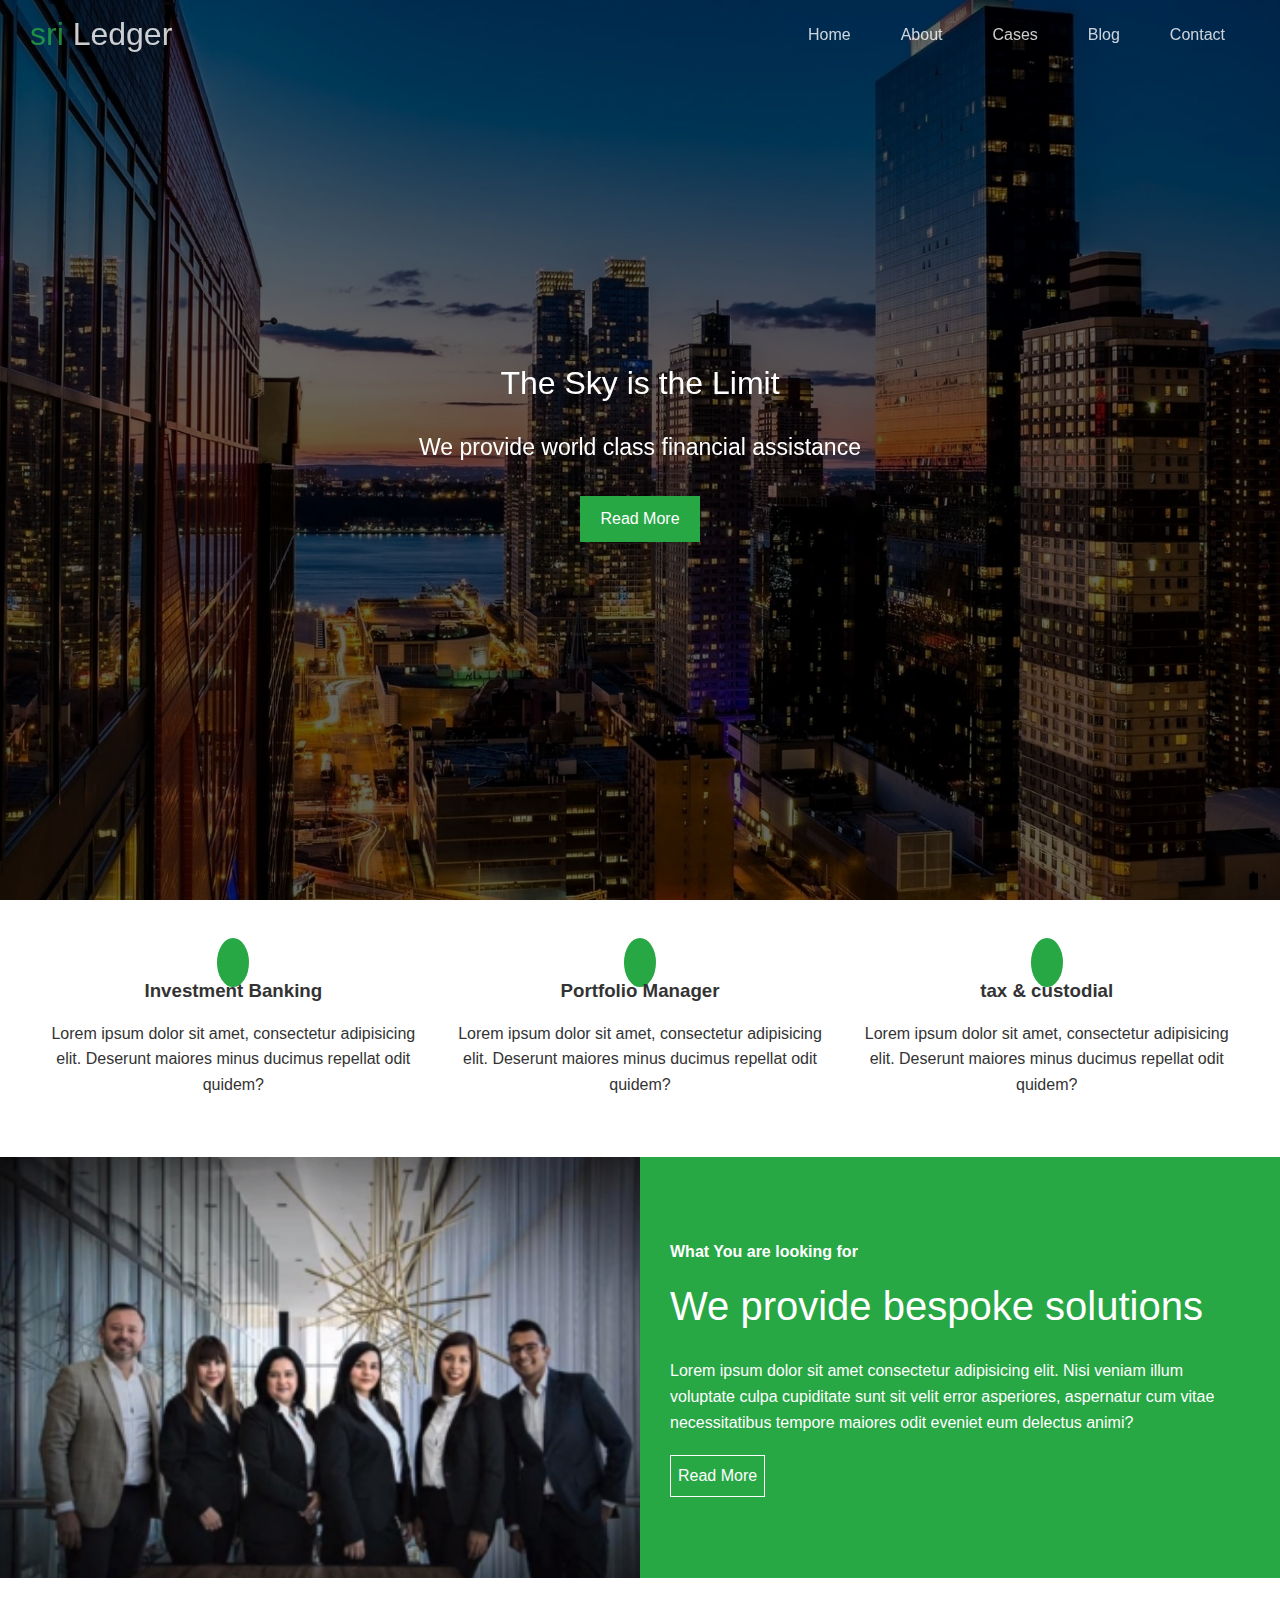
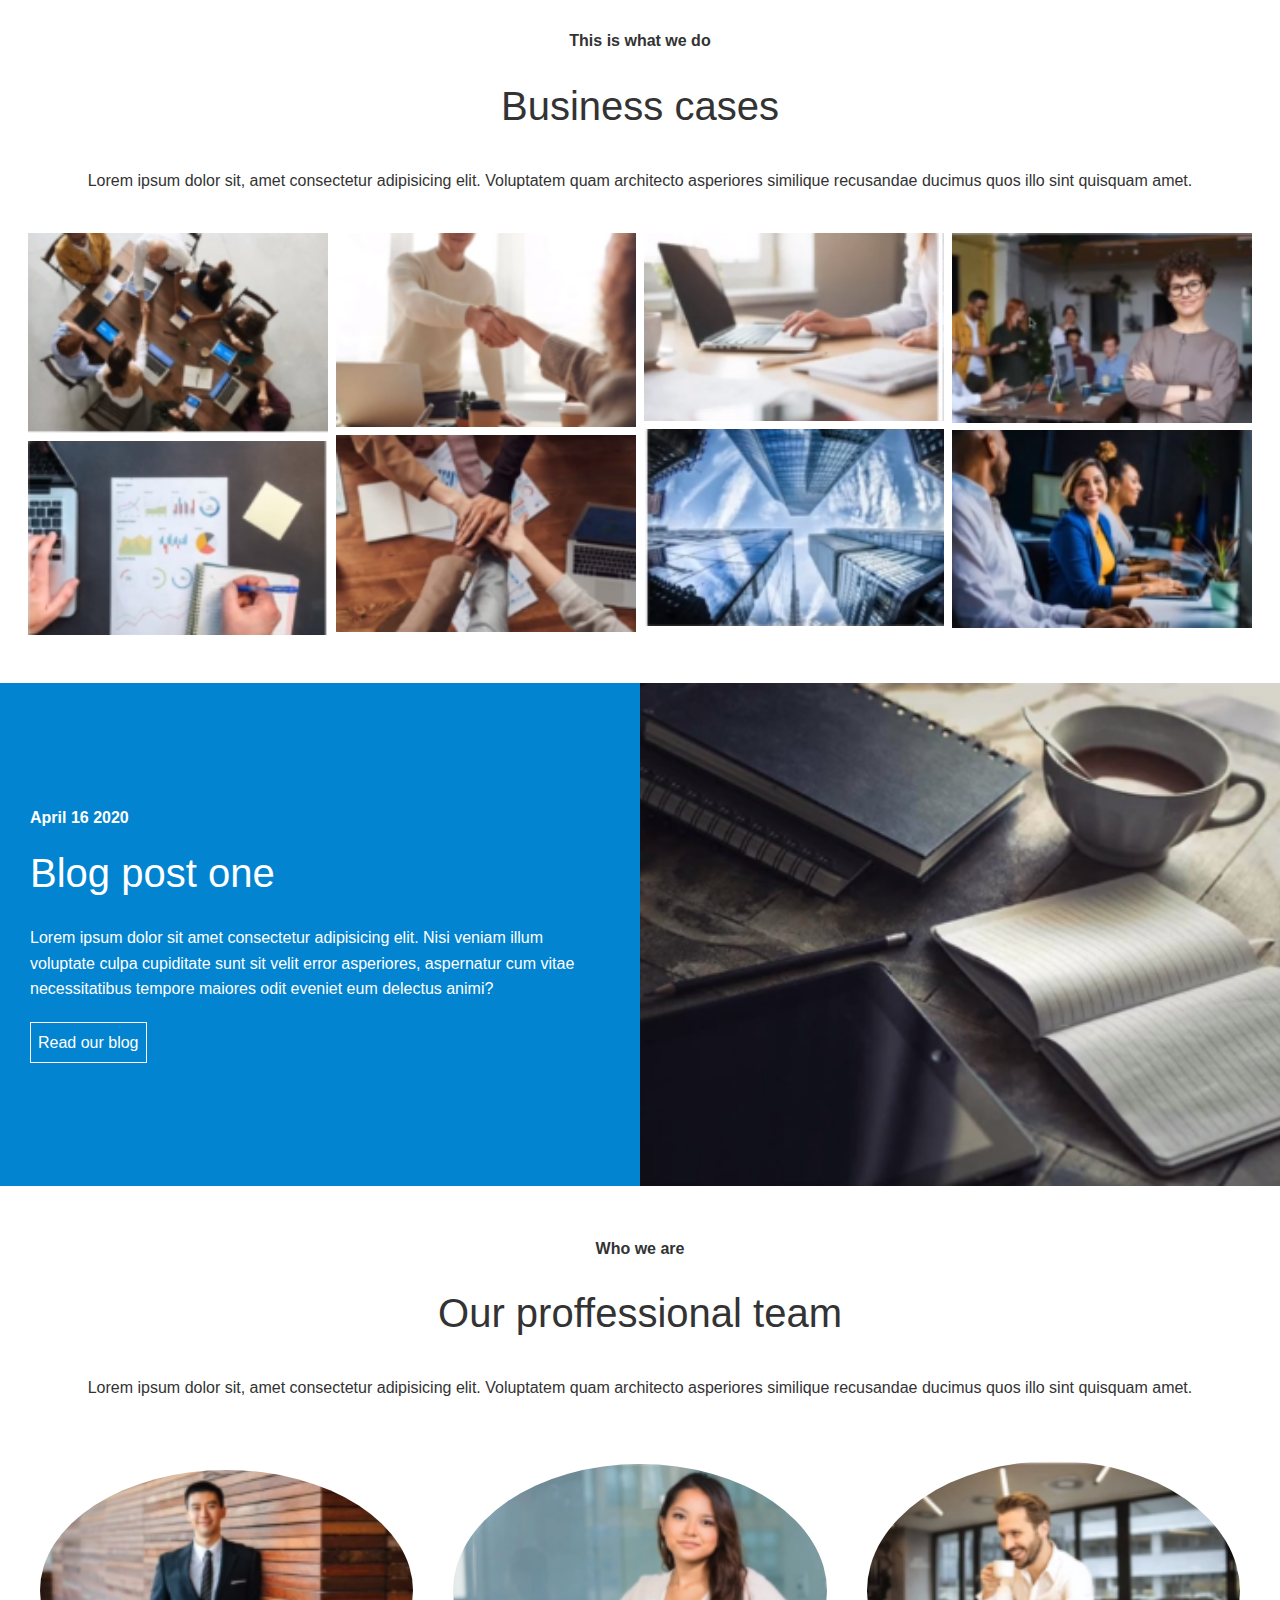
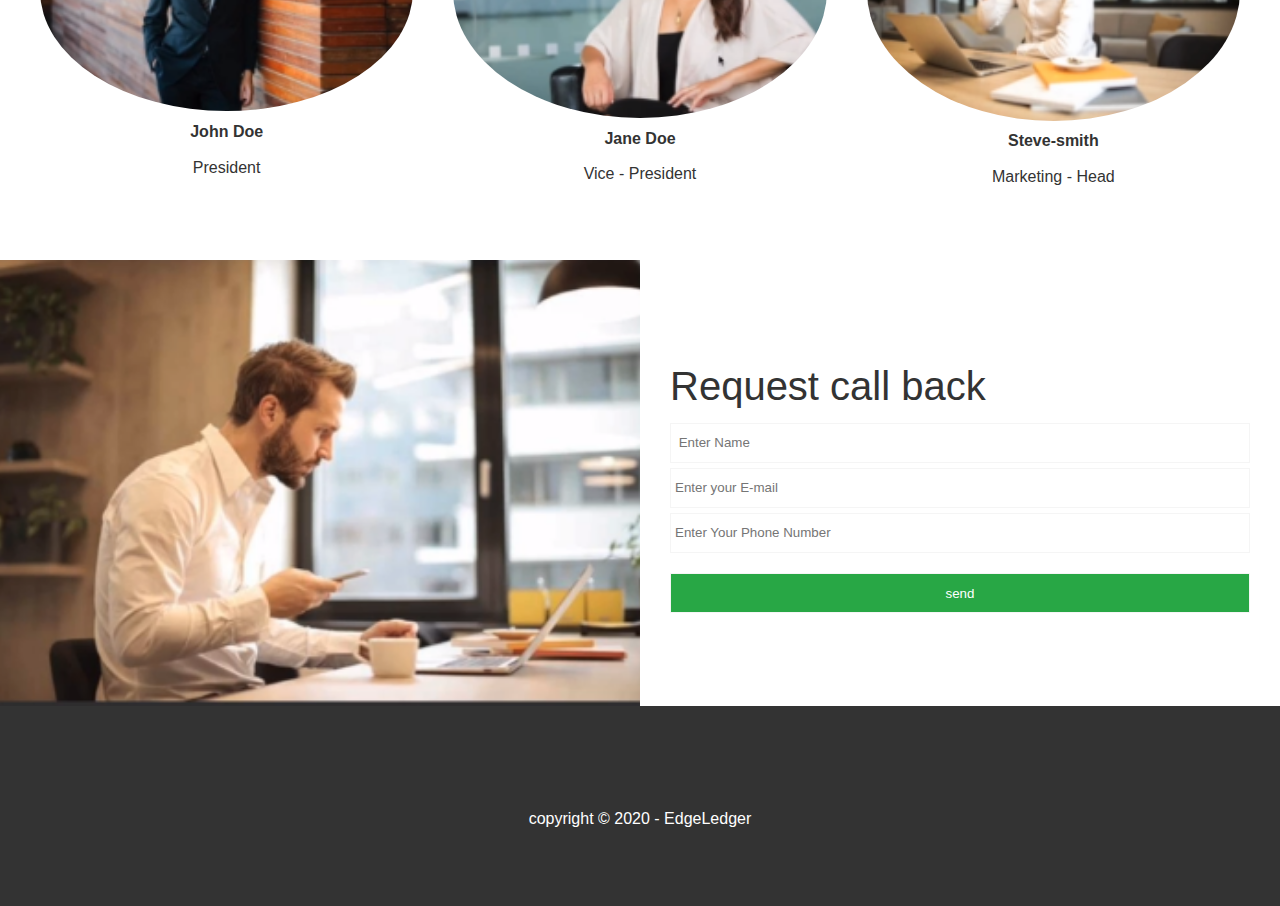
<file: index.html>
<!DOCTYPE html>
<html lang="en">
  <head>
    <meta charset="UTF-8" />
    <meta http-equiv="X-UA-Compatible" content="IE=edge" />
    <meta name="viewport" content="width=device-width, initial-scale=1.0" />
    <link rel="shortcut icon" type="image/x-icon" href="/favicon.ico" />
    <link
      rel="stylesheet"
      href="https://cdnjs.cloudflare.com/ajax/libs/font-awesome/5.15.0/css/all.min.css"
      integrity="sha512-BnbUDfEUfV0Slx6TunuB042k9tuKe3xrD6q4mg5Ed72LTgzDIcLPxg6yI2gcMFRyomt+yJJxE+zJwNmxki6/RA=="
      crossorigin="anonymous"
      referrerpolicy="no-referrer"
    />
    <link rel="stylesheet" href="CSS/styles.css" />
    <link rel="stylesheet" href="CSS/utilities.css" />

    <title>Welcome to Edge Ledger</title>
  </head>
  <body id="home">
    <header class="hero">
      <div class="navbar top" id="navbar">
        <h1 class="logo">
          <span class="text-primary"
            ><i class="fas fa-book-open"> </i> sri
          </span>
          Ledger
        </h1>
        <nav>
          <ul>
            <li><a href="#home">Home</a></li>
            <li><a href="index.html#about">About</a></li>
            <li><a href="index.html#cases">Cases</a></li>
            <li><a href="index.html#blog">Blog</a></li>
            <li><a href="index.html#contac">Contact</a></li>
          </ul>
        </nav>
      </div>
      <div class="content">
        <h1>The Sky is the Limit</h1>
        <p>We provide world class financial assistance</p>
        <a href="#about" class="btn btn-primary">
          <i class="fas fa-chevron-right"></i> Read More
        </a>
      </div>
    </header>
    <main>
      <section id="about" class="icons bg-light">
        <div class="flex-items">
          <div>
            <i class="fas fa-university fa2x"></i>
            <div>
              <h3>Investment Banking</h3>
              <p>
                Lorem ipsum dolor sit amet, consectetur adipisicing elit.
                Deserunt maiores minus ducimus repellat odit quidem?
              </p>
            </div>
          </div>
          <div>
            <i class="fas fa-book-reader fa2x"></i>
            <div>
              <h3>Portfolio Manager</h3>
              <p>
                Lorem ipsum dolor sit amet, consectetur adipisicing elit.
                Deserunt maiores minus ducimus repellat odit quidem?
              </p>
            </div>
          </div>
          <div>
            <i class="fas fa-pencil-alt fa2x"></i>
            <div>
              <h3>tax & custodial</h3>
              <p>
                Lorem ipsum dolor sit amet, consectetur adipisicing elit.
                Deserunt maiores minus ducimus repellat odit quidem?
              </p>
            </div>
          </div>
        </div>
      </section>
      <!-- flex-about -->
      <section class="solutions flex-columns">
        <div class="row">
          <div class="column">
            <div class="column-1">
              <img src="./img/team2.jpg" alt="" />
            </div>
          </div>
          <div class="column">
            <div class="column-2 bg-primary">
              <h4>What You are looking for</h4>
              <h2>We provide bespoke solutions</h2>
              <p>
                Lorem ipsum dolor sit amet consectetur adipisicing elit. Nisi
                veniam illum voluptate culpa cupiditate sunt sit velit error
                asperiores, aspernatur cum vitae necessitatibus tempore maiores
                odit eveniet eum delectus animi?
              </p>
              <a href="#" class="btn-outline">
                <i class="fas fa-chevron-right"></i> Read More
              </a>
            </div>
          </div>
        </div>
      </section>
      <!-- cases -->
      <section id="cases" class="cases flex-grid section-padding">
        <header class="section-header">
          <h4>This is what we do</h4>
          <h2>Business cases</h2>
          <p>
            Lorem ipsum dolor sit, amet consectetur adipisicing elit. Voluptatem
            quam architecto asperiores similique recusandae ducimus quos illo
            sint quisquam amet.
          </p>
        </header>
        <div class="row">
          <div class="column">
            <img src="./img/cases1.jpg" alt="" />
            <img src="./img/cases2.jpg" alt="" />
          </div>
          <div class="column">
            <img src="./img/cases3.jpg" alt="" />
            <img src="./img/cases4.jpg" alt="" />
          </div>
          <div class="column">
            <img src="./img/cases5.jpg" alt="" />
            <img src="./img/cases6.jpg" alt="" />
          </div>
          <div class="column">
            <img src="./img/cases7.jpg" alt="" />
            <img src="./img/cases8.jpg" alt="" />
          </div>
        </div>
      </section>
      <!-- for Blog -->
      <section id="blog" class="blog flex-columns flex-reverse">
        <div class="row">
          <div class="column">
            <div class="column-1">
              <img src="./img/blog.jpg" alt="" />
            </div>
          </div>
          <div class="column">
            <div class="column-2 bg-secondary">
              <h4>April 16 2020</h4>
              <h2>Blog post one</h2>
              <p>
                Lorem ipsum dolor sit amet consectetur adipisicing elit. Nisi
                veniam illum voluptate culpa cupiditate sunt sit velit error
                asperiores, aspernatur cum vitae necessitatibus tempore maiores
                odit eveniet eum delectus animi?
              </p>
              <a href="blog.html" class="btn-secondary btn-outline">
                <i class="fas fa-chevron-right"></i> Read our blog
              </a>
            </div>
          </div>
        </div>
      </section>
      <!-- Team -->
      <section id="team" class="team section-padding">
        <header class="section-header">
          <h4>Who we are</h4>
          <h2>Our proffessional team</h2>
          <p>
            Lorem ipsum dolor sit, amet consectetur adipisicing elit. Voluptatem
            quam architecto asperiores similique recusandae ducimus quos illo
            sint quisquam amet.
          </p>
        </header>
        <div class="flex-items">
          <div>
            <img src="./img/person-1.jpg" alt="" />
            <h4>John Doe</h4>
            <p>President</p>
          </div>
          <div>
            <img src="./img/person-2.jpg" alt="" />
            <h4>Jane Doe</h4>
            <p>Vice - President</p>
          </div>
          <div>
            <img src="./img/person-3.jpg" alt="" />
            <h4>Steve-smith</h4>
            <p>Marketing - Head</p>
          </div>
        </div>
      </section>
      <!-- contact -->
      <section id="contact" class="contact flex-columns">
        <div class="row">
          <div class="column">
            <div class="column-1">
              <img src="./img/form.jpg" alt="" />
            </div>
          </div>
          <div class="column">
            <div class="column-2 btn-light">
              <form action="" class="callback-form">
                <h2>Request call back</h2>
                <div class="form-contrl">
                  <label for="name"></label>
                  <input
                    type="text"
                    name="name"
                    id="name"
                    placeholder=" Enter Name"
                  />
                </div>
                <div class="form-contrl">
                  <label for="email"></label>
                  <input
                    type="email"
                    name="email"
                    id="email"
                    placeholder="Enter your E-mail"
                  />
                </div>
                <div class="form-contrl">
                  <label for="phone"></label>
                  <input
                    type="text"
                    name="phone"
                    id="phone"
                    placeholder="Enter Your Phone Number"
                  />
                </div>
                <input
                  type="submit"
                  value="send"
                  id="submir"
                  class="btn btn-primary"
                />
              </form>
            </div>
          </div>
        </div>
      </section>
    </main>
    <footer class="footer bg-dark">
      <div class="social">
        <a href="#"><i class="fab fa-facebook fa-2x"></i></a>
        <a href="#"><i class="fab fa-twitter fa-2x"></i></a>
        <a href="#"><i class="fab fa-youtube fa-2x"></i></a>
        <a href="#"><i class="fab fa-linkedin fa-2x"></i></a>
      </div>
      <p>copyright &copy 2020 - EdgeLedger</p>
    </footer>
    <script
      src="https://code.jquery.com/jquery-3.6.0.min.js"
      integrity="sha256-/xUj+3OJU5yExlq6GSYGSHk7tPXikynS7ogEvDej/m4="
      crossorigin="anonymous"
    ></script>
    <script>
      const navbar = document.getElementById("navbar");
      let scrolled = false;
      window.onscroll = function () {
        if (window.pageYOffset > 100) {
          navbar.classList.remove("top");
          if (!scrolled) {
            navbar.style.transform = "translateY(-70px)";
          }
          setTimeout(function () {
            navbar.style.transform = "translateY(0)";
            scrolled = true;
          }, 200);
        } else {
          navbar.classList.add("top");
          scrolled = false;
        }
      };
    </script>
  </body>
</html>
</file>
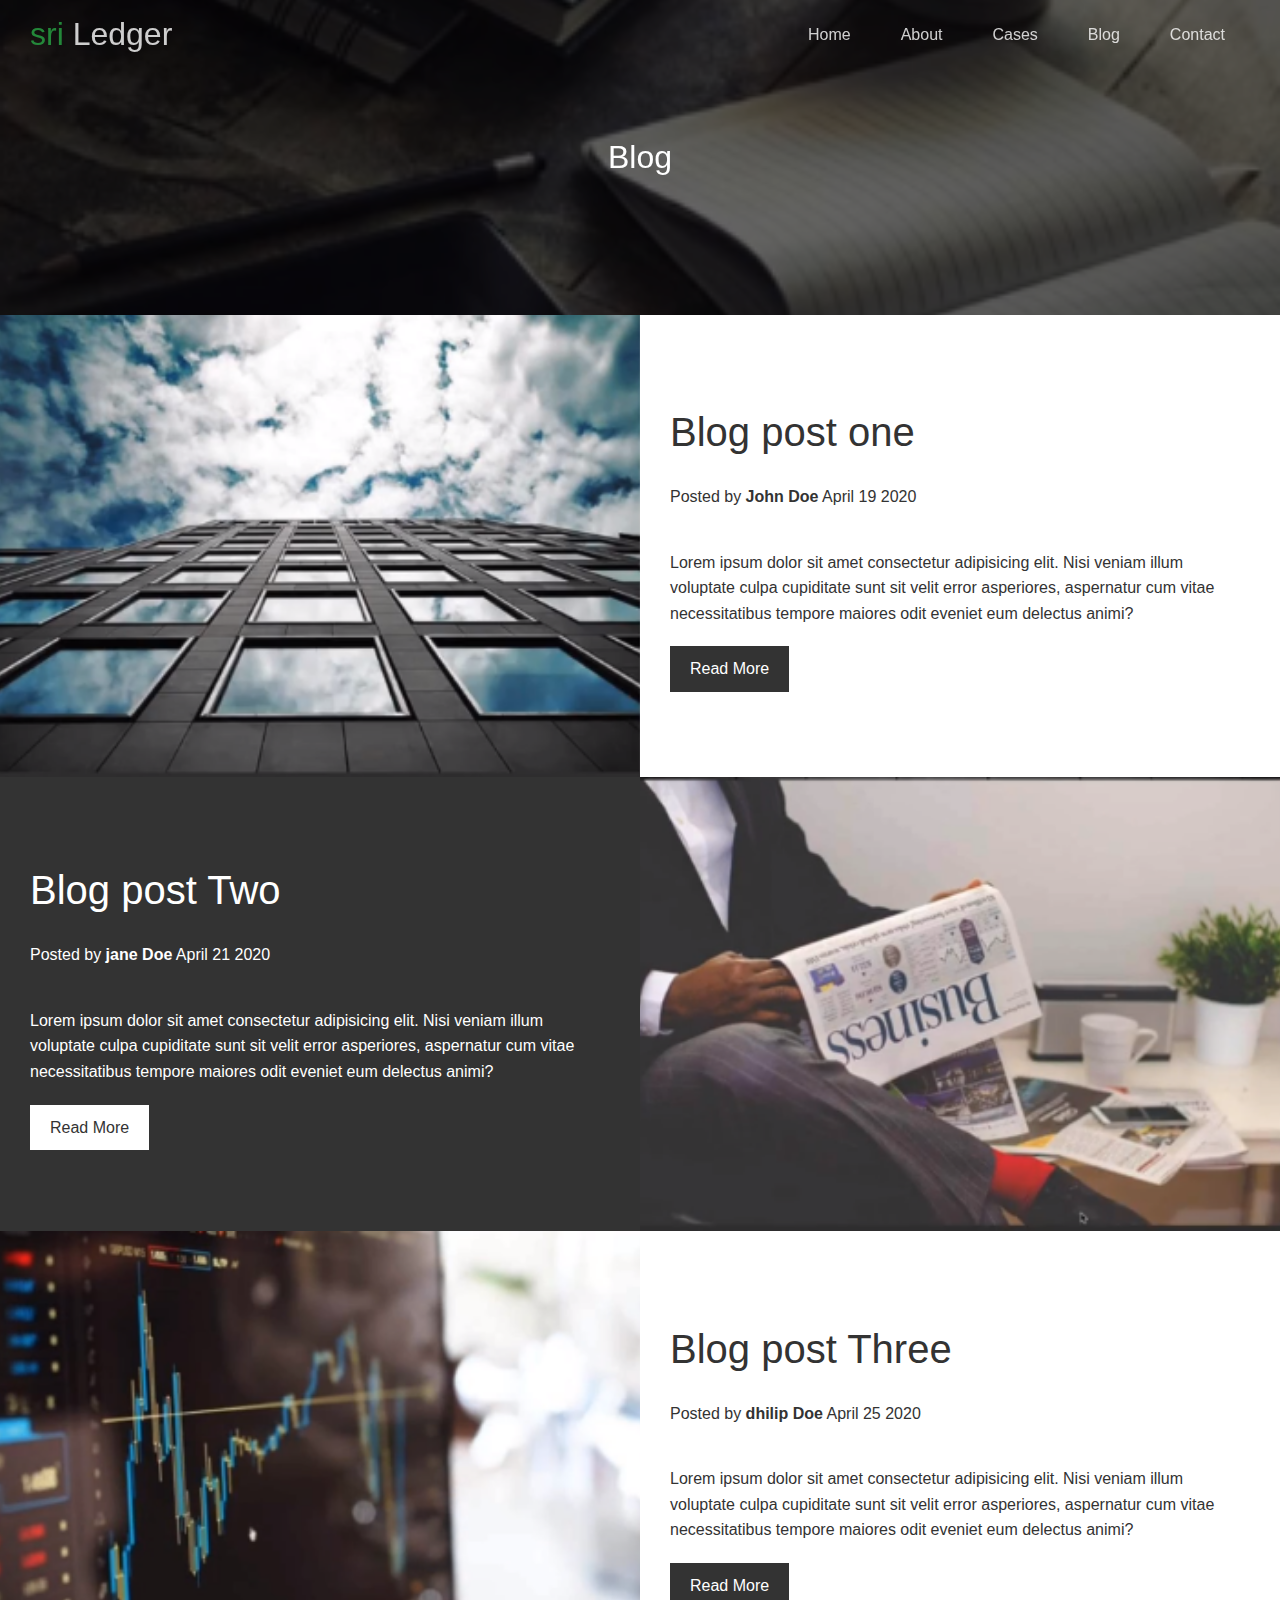
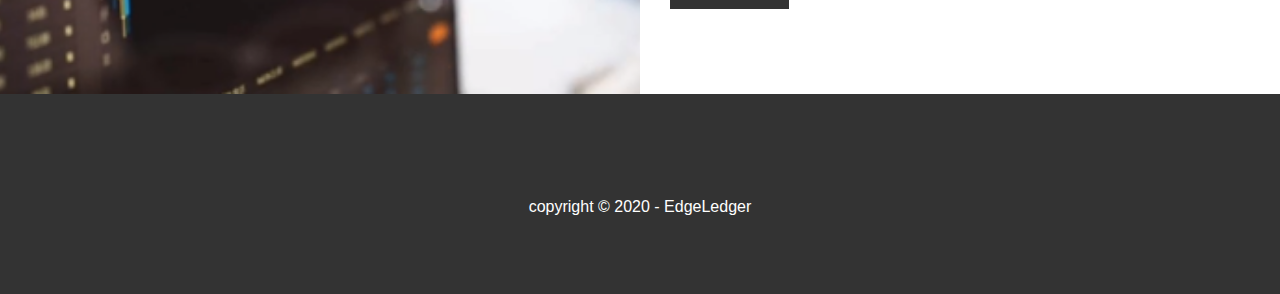
<file: blog.html>
<!DOCTYPE html>
<html lang="en">
  <head>
    <meta charset="UTF-8" />
    <meta http-equiv="X-UA-Compatible" content="IE=edge" />
    <meta name="viewport" content="width=device-width, initial-scale=1.0" />
    <link rel="shortcut icon" type="image/x-icon" href="/favicon.ico" />
    <link
      rel="stylesheet"
      href="https://cdnjs.cloudflare.com/ajax/libs/font-awesome/5.15.0/css/all.min.css"
      integrity="sha512-BnbUDfEUfV0Slx6TunuB042k9tuKe3xrD6q4mg5Ed72LTgzDIcLPxg6yI2gcMFRyomt+yJJxE+zJwNmxki6/RA=="
      crossorigin="anonymous"
      referrerpolicy="no-referrer"
    />

    <link rel="stylesheet" href="CSS/styles.css" />
    <link rel="stylesheet" href="CSS/utilities.css" />
    <title>Read our Blog</title>
  </head>
  <body id="body">
    <header class="hero blog">
      <div class="navbar top" id="navbar">
        <h1 class="logo">
          <span class="text-primary"
            ><i class="fas fa-book-open"> </i> sri
          </span>
          Ledger
        </h1>
        <nav>
          <ul>
            <li><a href="index.html">Home</a></li>
            <li><a href="index.html#about">About</a></li>
            <li><a href="index.html#cases">Cases</a></li>
            <li><a href="index.html#blog">Blog</a></li>
            <li><a href="index.html#contact">Contact</a></li>
          </ul>
        </nav>
      </div>
      <div class="content">
        <h1>Blog</h1>
      </div>
    </header>
    <main>
      <article class="flex-columns">
        <div class="row">
          <div class="column">
            <div class="column-1">
              <img src="./img/innerblog1.jpg" alt="" />
            </div>
          </div>
          <div class="column">
            <div class="column-2 bg-light">
              <h2>Blog post one</h2>
              <p class="meta">
                <i class="fas fa-user fa-2x"> </i> Posted by
                <strong>John Doe</strong> April 19 2020
              </p>
              <p>
                Lorem ipsum dolor sit amet consectetur adipisicing elit. Nisi
                veniam illum voluptate culpa cupiditate sunt sit velit error
                asperiores, aspernatur cum vitae necessitatibus tempore maiores
                odit eveniet eum delectus animi?
              </p>
              <a href="post.html" class="btn btn-dark">
                <i class="fas fa-chevron-right"></i> Read More
              </a>
            </div>
          </div>
        </div>
      </article>
      <article class="flex-columns flex-reverse">
        <div class="row">
          <div class="column">
            <div class="column-1">
              <img src="./img/innerblog2.jpg" alt="" />
            </div>
          </div>
          <div class="column">
            <div class="column-2 bg-dark">
              <h2>Blog post Two</h2>
              <p class="meta">
                <i class="fas fa-user fa-2x"> </i> Posted by
                <strong>jane Doe</strong> April 21 2020
              </p>
              <p>
                Lorem ipsum dolor sit amet consectetur adipisicing elit. Nisi
                veniam illum voluptate culpa cupiditate sunt sit velit error
                asperiores, aspernatur cum vitae necessitatibus tempore maiores
                odit eveniet eum delectus animi?
              </p>
              <a href="post.html" class="btn btn-light">
                <i class="fas fa-chevron-right"></i> Read More
              </a>
            </div>
          </div>
        </div>
      </article>
      <article class="flex-columns">
        <div class="row">
          <div class="column">
            <div class="column-1">
              <img src="./img/innerblog3.jpg" alt="" />
            </div>
          </div>
          <div class="column">
            <div class="column-2 bg-light">
              <h2>Blog post Three</h2>
              <p class="meta">
                <i class="fas fa-user fa-2x"> </i> Posted by
                <strong>dhilip Doe</strong> April 25 2020
              </p>
              <p>
                Lorem ipsum dolor sit amet consectetur adipisicing elit. Nisi
                veniam illum voluptate culpa cupiditate sunt sit velit error
                asperiores, aspernatur cum vitae necessitatibus tempore maiores
                odit eveniet eum delectus animi?
              </p>
              <a href="post.html" class="btn btn-dark">
                <i class="fas fa-chevron-right"></i> Read More
              </a>
            </div>
          </div>
        </div>
      </article>
    </main>
    <footer class="footer bg-dark">
      <div class="social">
        <a href="#"><i class="fab fa-facebook fa-2x"></i></a>
        <a href="#"><i class="fab fa-twitter fa-2x"></i></a>
        <a href="#"><i class="fab fa-youtube fa-2x"></i></a>
        <a href="#"><i class="fab fa-linkedin fa-2x"></i></a>
      </div>
      <p>copyright &copy 2020 - EdgeLedger</p>
    </footer>
    <script>
      const navbar = document.getElementById("navbar");
      let scrolled = false;
      window.onscroll = function () {
        if (window.pageYOffset > 100) {
          navbar.classList.remove("top");
          if (!scrolled) {
            navbar.style.transform = "translateY(-70px)";
          }
          setTimeout(function () {
            navbar.style.transform = "translateY(0)";
            scrolled = true;
          }, 200);
        } else {
          navbar.classList.add("top");
          scrolled = false;
        }
      };
    </script>
  </body>
</html>
</file>
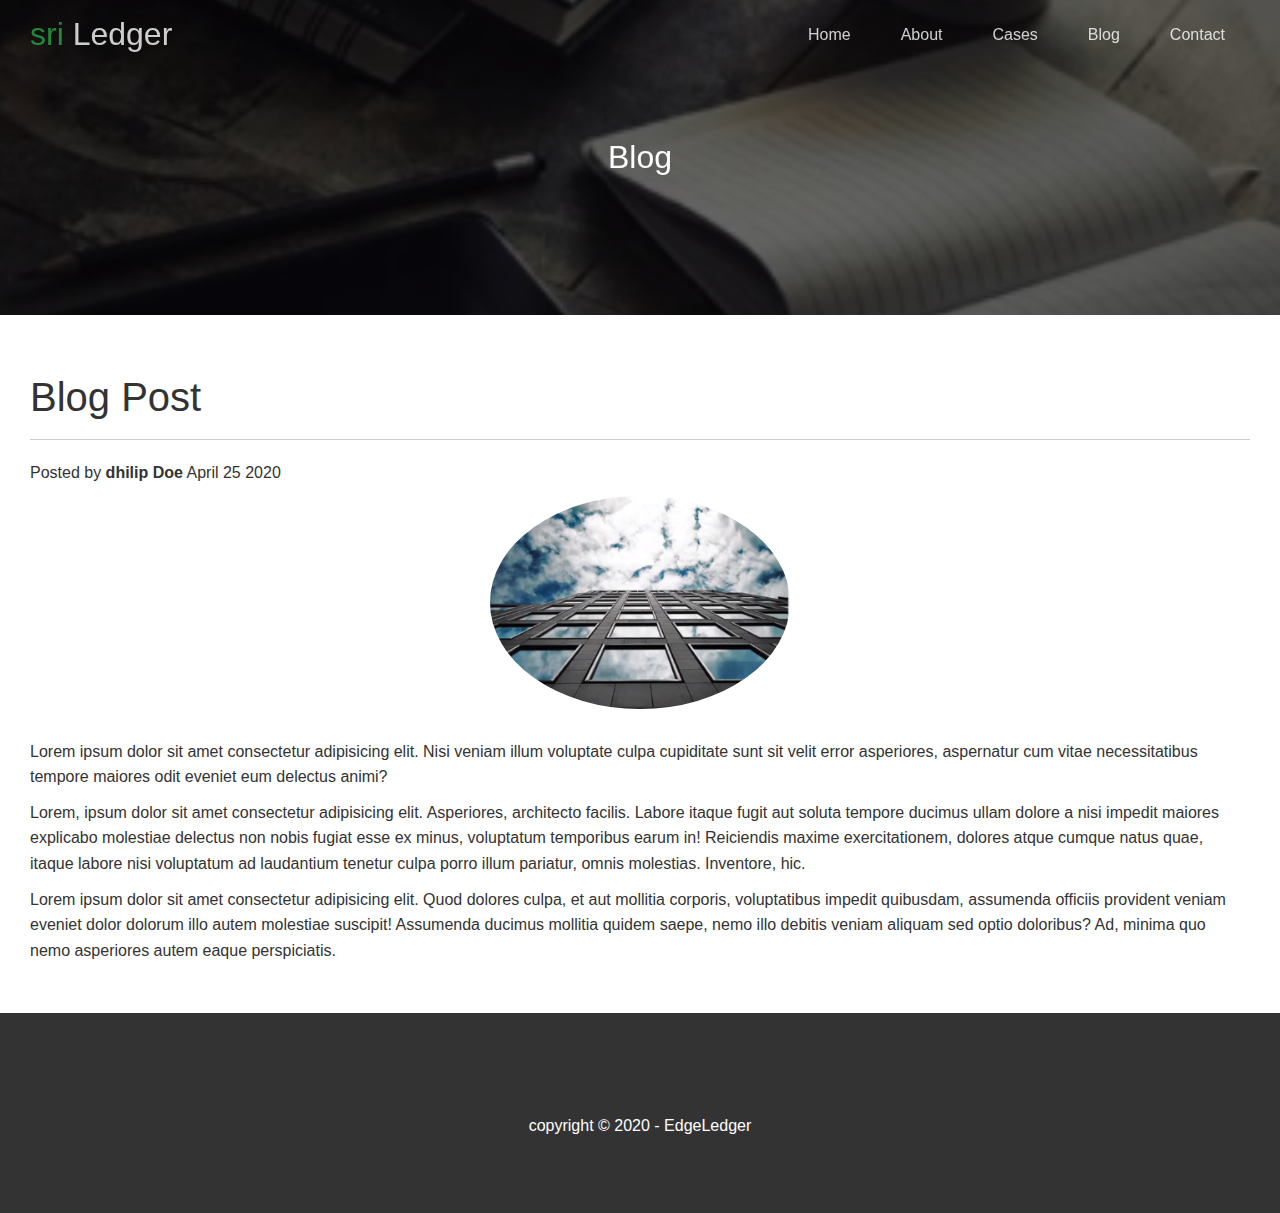
<file: post.html>
<!DOCTYPE html>
<html lang="en">
  <head>
    <meta charset="UTF-8" />
    <meta http-equiv="X-UA-Compatible" content="IE=edge" />
    <meta name="viewport" content="width=device-width, initial-scale=1.0" />
    <link rel="shortcut icon" type="image/x-icon" href="/favicon.ico" />
    <link
      rel="stylesheet"
      href="https://cdnjs.cloudflare.com/ajax/libs/font-awesome/5.15.0/css/all.min.css"
      integrity="sha512-BnbUDfEUfV0Slx6TunuB042k9tuKe3xrD6q4mg5Ed72LTgzDIcLPxg6yI2gcMFRyomt+yJJxE+zJwNmxki6/RA=="
      crossorigin="anonymous"
      referrerpolicy="no-referrer"
    />
    <link rel="stylesheet" href="CSS/styles.css" />
    <link rel="stylesheet" href="CSS/utilities.css" />

    <title>Post One</title>
  </head>
  <body id="body">
    <header class="hero blog">
      <div class="navbar top" id="navbar">
        <h1 class="logo">
          <span class="text-primary"
            ><i class="fas fa-book-open"> </i> sri
          </span>
          Ledger
        </h1>
        <nav>
          <ul>
            <li><a href="#home">Home</a></li>
            <li><a href="#index.html#about">About</a></li>
            <li><a href="#index.html#cases">Cases</a></li>
            <li><a href="#blog.html#blog">Blog</a></li>
            <li><a href="#index.html#contact">Contact</a></li>
          </ul>
        </nav>
      </div>
      <div class="content">
        <h1>Blog</h1>
      </div>
    </header>
    <main>
      <section class="post">
        <h2>Blog Post</h2>
        <p class="meta">
          <i class="fas fa-user fa-2x"> </i> Posted by
          <strong>dhilip Doe</strong> April 25 2020
        </p>
        <p>
          <img src="./img/innerblog1.jpg" alt="" />
          Lorem ipsum dolor sit amet consectetur adipisicing elit. Nisi veniam
          illum voluptate culpa cupiditate sunt sit velit error asperiores,
          aspernatur cum vitae necessitatibus tempore maiores odit eveniet eum
          delectus animi?
        </p>
        <p>
          Lorem, ipsum dolor sit amet consectetur adipisicing elit. Asperiores,
          architecto facilis. Labore itaque fugit aut soluta tempore ducimus
          ullam dolore a nisi impedit maiores explicabo molestiae delectus non
          nobis fugiat esse ex minus, voluptatum temporibus earum in! Reiciendis
          maxime exercitationem, dolores atque cumque natus quae, itaque labore
          nisi voluptatum ad laudantium tenetur culpa porro illum pariatur,
          omnis molestias. Inventore, hic.
        </p>
        Lorem ipsum dolor sit amet consectetur adipisicing elit. Quod dolores
        culpa, et aut mollitia corporis, voluptatibus impedit quibusdam,
        assumenda officiis provident veniam eveniet dolor dolorum illo autem
        molestiae suscipit! Assumenda ducimus mollitia quidem saepe, nemo illo
        debitis veniam aliquam sed optio doloribus? Ad, minima quo nemo
        asperiores autem eaque perspiciatis.
      </section>
    </main>
    <footer class="footer bg-dark">
      <div class="social">
        <a href="#"><i class="fab fa-facebook fa-2x"></i></a>
        <a href="#"><i class="fab fa-twitter fa-2x"></i></a>
        <a href="#"><i class="fab fa-youtube fa-2x"></i></a>
        <a href="#"><i class="fab fa-linkedin fa-2x"></i></a>
      </div>
      <p>copyright &copy 2020 - EdgeLedger</p>
    </footer>
    <script>
      const navbar = document.getElementById("navbar");
      let scrolled = false;
      window.onscroll = function () {
        if (window.pageYOffset > 100) {
          navbar.classList.remove("top");
          if (!scrolled) {
            navbar.style.transform = "translateY(-70px)";
          }
          setTimeout(function () {
            navbar.style.transform = "translateY(0)";
            scrolled = true;
          }, 200);
        } else {
          navbar.classList.add("top");
          scrolled = false;
        }
      };
    </script>
  </body>
</html>
</file>
<file: CSS/styles.css>
@import url("https://fonts.googleapis.com/css2?family=Roboto:wght@100;300&display=swap");
* {
  box-sizing: border-box;
  margin: 0;
  padding: 0;
}
body {
  font-family: "open sans", sans-serif;
  background: #fff;
  color: #333;
  line-height: 1.6;
}
ul {
  list-style: none;
}
a {
  text-decoration: none;
  color: #333;
}
h1,
h2 {
  font-weight: 300;
}
p {
  margin: 10px 0;
}
img {
  width: 100%;
}
/* flex box */
.navbar {
  display: flex;
  align-items: center;
  justify-content: space-between;
  background-color: #333;
  color: #fff;
  opacity: 0.8;
  width: 100%;
  height: 70px;
  position: fixed;
  top: 0px;
  padding: 0 30px;
  transition: 0.5s;
}
/* for Javascript Top */
.navbar.top {
  background: transparent;
}
.navbar a {
  color: #fff;
  margin: 0 5px;
  padding: 10px 20px;
}
.navbar a:hover {
  border-bottom: #28a745 2px solid;
}
.navbar ul {
  display: flex;
}
.navbar .logo h1 {
  font-weight: 400;
}
/* Heading  */
.hero {
  background: url("../img/front.webp") no-repeat center center/cover;
  height: 100vh;
  position: relative;
  color: #fff;
}
.hero .content {
  display: flex;
  flex-direction: column;
  align-items: center;
  justify-content: center;
  text-align: center;
  height: 100%;
  padding: 0 20px;
}
.hero .content h1 {
  font-weight: 55px;
}
.hero .content p {
  font-size: 23px;
  max-width: 600px;
  margin: 20px 0 30px;
}
.hero::before {
  position: absolute;
  content: "";
  top: 0;
  left: 0;
  width: 100%;
  height: 100%;
  background: rgba(0, 0, 0, 0.6);
}
.hero * {
  z-index: 10;
}
.hero.blog {
  background: url("../img/blog.jpg") no-repeat center/cover;
  height: 35vh;
}
/* icons */
.icons {
  padding: 30px;
}
.icons h3 {
  font-weight: bold;
  margin-bottom: 15px;
}
.icons i {
  background-color: #28a745;
  color: #fff;
  padding: 1rem;
  border-radius: 50%;
  margin-bottom: 15px;
}
.cases img:hover {
  opacity: 0.7;
}
/* call back form */
.callback-form {
  width: 100%;
  padding: 20px 0;
}
.form-contrl label {
  display: block;
  margin-bottom: 5px;
}
.callback-form .form-cont {
  margin-bottom: 15px;
}
.callback-form input {
  width: 100%;
  padding: 4px;
  height: 40px;
  border: #f5f5f5 1px solid;
}
.callback-form input:focus {
  outline-color: #28a745;
}
.callback-form .btn {
  padding: 12px;
  margin-top: 20px;
}
/* blog-post */
.post {
  padding: 50px 30px;
}
.post h2 {
  font-size: 40px;
  margin-bottom: 20px;
  padding-bottom: 10px;
  border-bottom: #ccc solid 1px;
}
.post.meta {
  margin-bottom: 30px;
}
.post img {
  width: 300px;
  border-radius: 50%;
  display: block;
  margin: 0 auto 30px;
}
/* footer */
.footer {
  display: flex;
  flex-direction: column;
  align-items: center;
  justify-content: center;
  text-align: center;
  height: 200px;
}
.footer a {
  color: #fff;
}
.footer a:hover {
  color: #28a745;
}
.footer .social > * {
  margin-right: 30px;
}
/* mobile - Media Query */
@media (max-width: 768px) {
  .navbar {
    flex-direction: column;
    height: 120px;
    padding: 20px;
  }

  .navbar a {
    padding: 10px 20px;
    margin: 0 3px;
  }
  .flex-items {
    flex-direction: column;
  }
  .flex-columns,
  .flex-grid .column {
    flex: 100%;
    max-width: 100%;
  }
  .team img {
    width: 70%;
  }
}
</file>
<file: CSS/utilities.css>
/* for text colors */
.text-primary {
  color: #28a745;
}
.text-secondary {
  color: #0284d0;
}

/* for Buttons */
.btn {
  cursor: pointer;
  display: inline-block;
  padding: 10px 20px;
  /* color: #fff; */
  /* background-color: #28a745; */
  border: none;
}
.btn:hover {
  opacity: 0.9;
}
.btn-primary,
.bg-primary {
  background: #28a745;
  color: #fff;
}
.btn-secondary,
.bg-secondary {
  background: #0284d0;
  color: #fff;
}
.btn-dark,
.bg-dark {
  background: #333;
  color: #fff;
}

.bg-light,
.btn-light {
  background: #fff;
  color: #333;
}
.btn-outline {
  background: transparent;
  border: 1px solid #fff;
  color: #fff;
  padding: 7px;
}
/* form */
.btn {
  cursor: pointer;
  display: inline-block;
  padding: 10px 20px;
  /* color: #fff; */
  /* background-color: #28a745; */
  border: none;
}
.bg-light {
  background: #fff;
  color: #333;
}
/* flex-bar */
.flex-columns.flex-reverse .row {
  flex-direction: row-reverse;
}
.flex-items {
  display: flex;
  align-items: center;
  justify-content: center;
  text-align: center;
  height: 100%;
}
.flex-items > div {
  flex: 33.3%;
  padding: 20px;
}
.flex-columns .row {
  display: flex;
  flex-direction: row;
  flex-wrap: wrap;
  width: 100%;
}
.flex-columns .column {
  display: flex;
  flex-direction: column;
  flex-basis: 100%;
  flex: 1;
}
.flex-columns .column .column-1,
.flex-columns .column .column-2 {
  height: 100%;
}
.flex-columns img {
  width: 100%;
  height: 100%;
  object-fit: cover;
}
.flex-columns .column-2 {
  display: flex;
  flex-direction: column;
  align-items: flex-start;
  justify-content: center;
  padding: 30px;
}
.flex-columns h2 {
  font-size: 40px;
  font-weight: 100;
}
.flex-columns h4 {
  margin-bottom: 10px;
}
.flex-columns p {
  margin: 20px 0;
}
/* Section - cases */
.section-header {
  padding: 30px;
  display: flex;
  flex-direction: column;
  align-items: center;
  justify-content: center;
  text-align: center;
}
.section-header h2 {
  font-size: 40px;
  margin: 20px 0;
}
.section-padding {
  padding: 20px 20px 40px;
}
/* flex-grid */
.flex-grid .row {
  display: flex;
  flex-wrap: wrap;
  padding: 0 4px;
}
.flex-grid .column {
  flex: 25%;
  max-width: 25%;
  padding: 0 4px;
}
/* team  */
.team img {
  border-radius: 50%;
}
</file>
